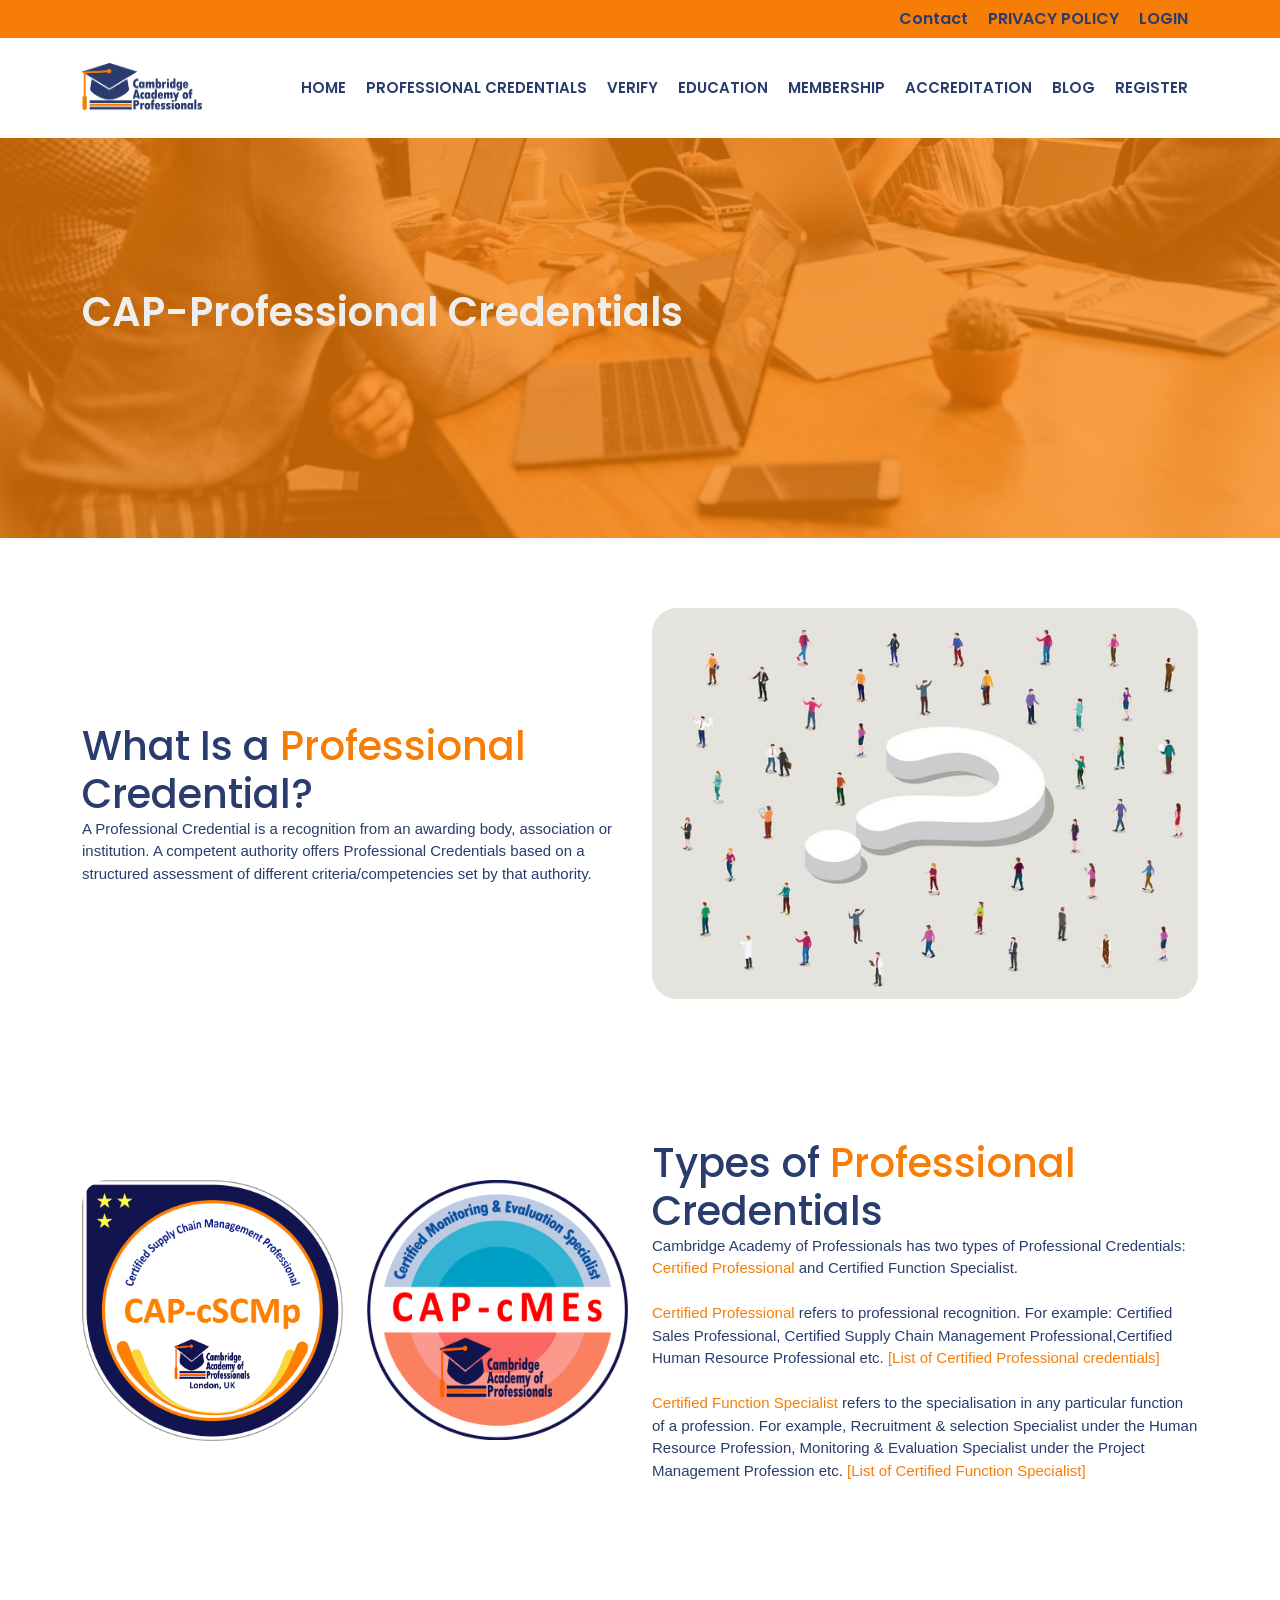
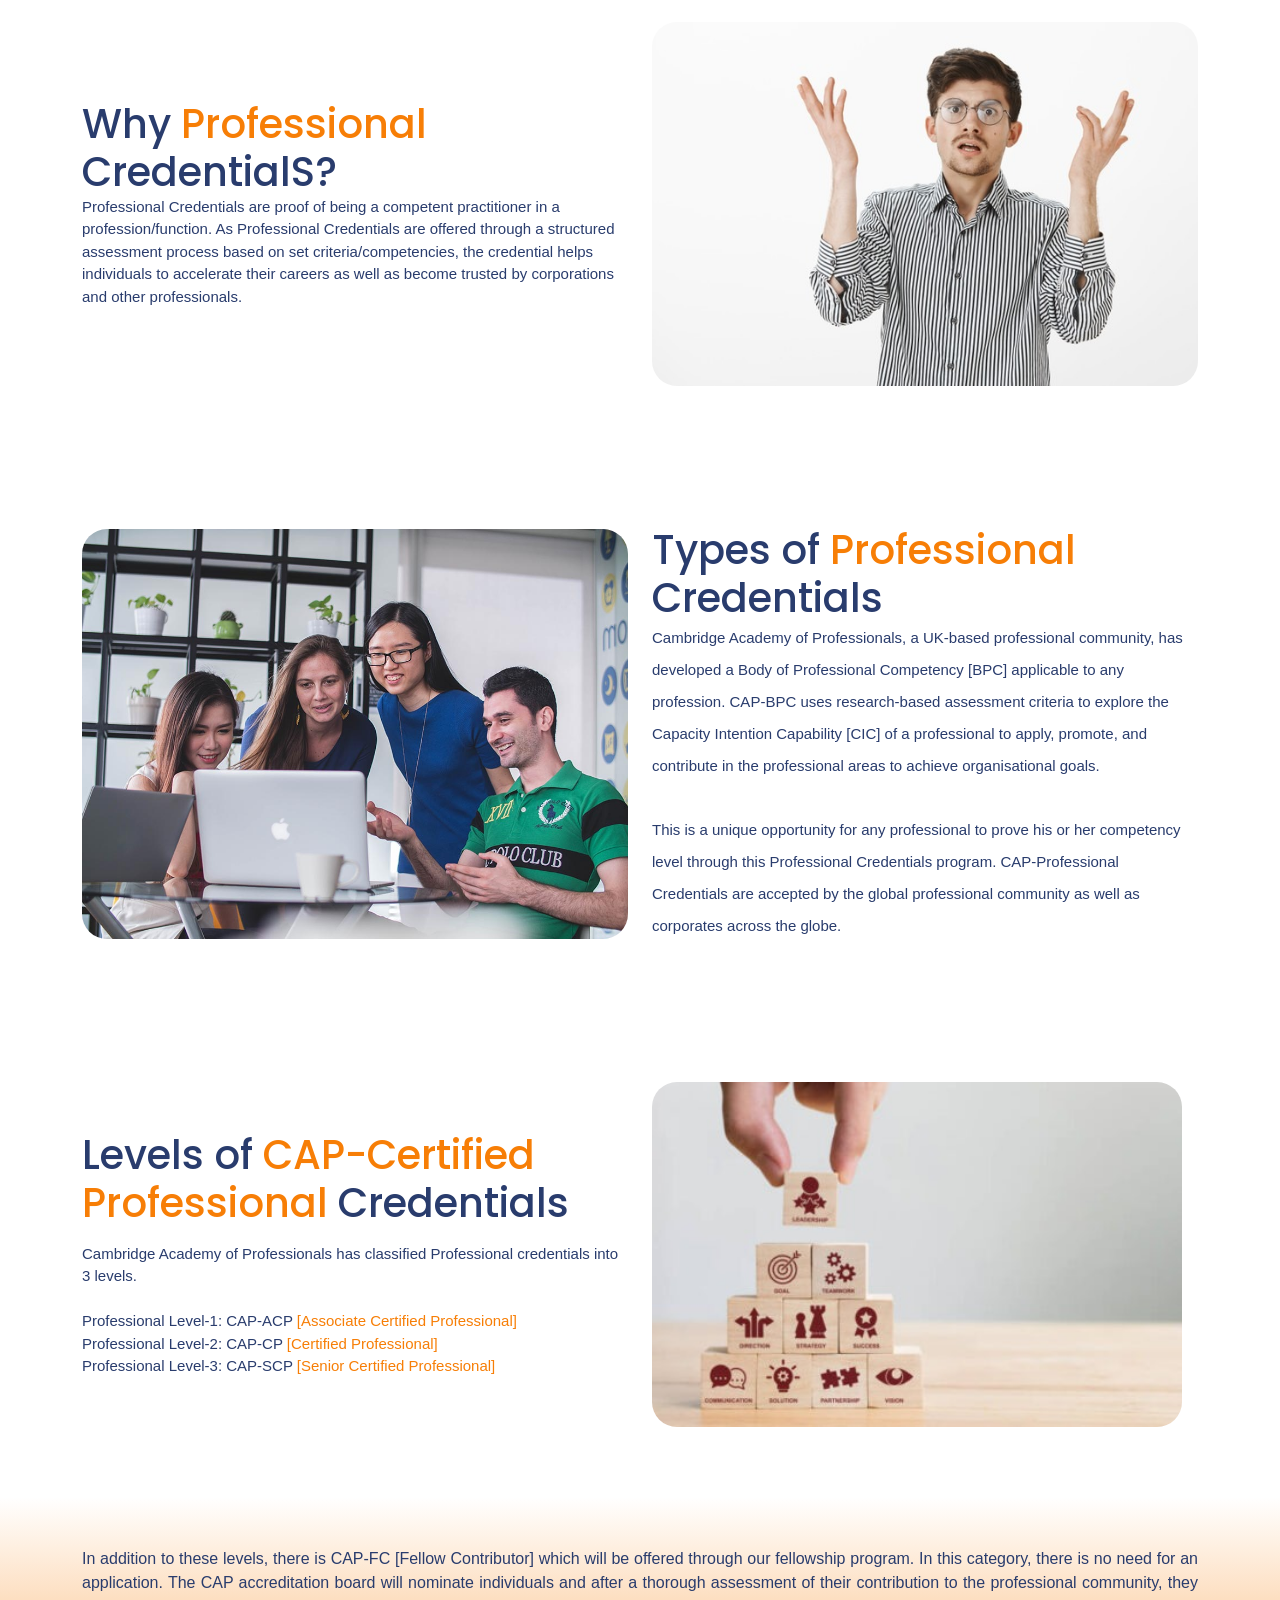
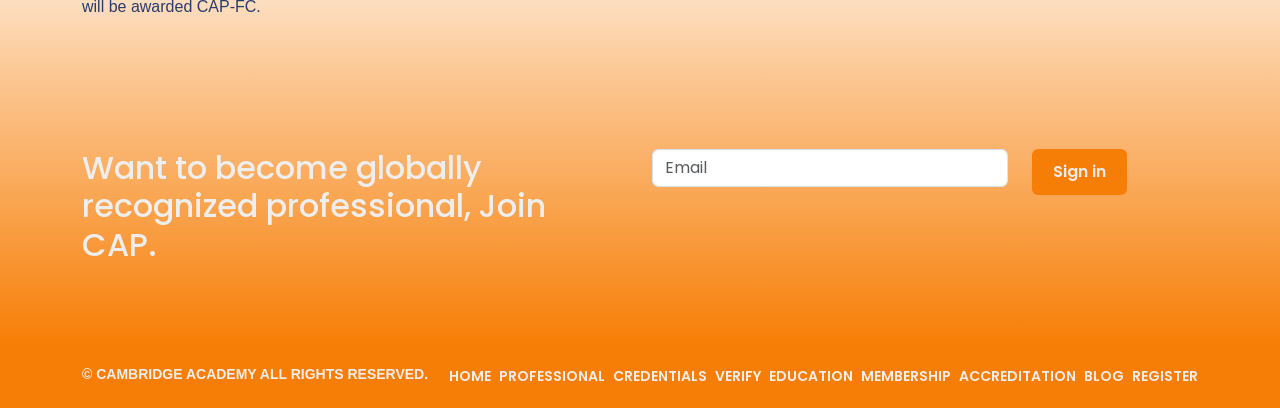
<file: cap_pro_cred.html>
<!DOCTYPE html>
<html lang="en">

<head>
    <meta charset="UTF-8">
    <meta name="viewport" content="width=device-width, initial-scale=1.0">
    <link rel="stylesheet" href="https://cdn.jsdelivr.net/npm/bootstrap@5.3.8/dist/css/bootstrap.min.css">
    <link rel="stylesheet" href="https://cdnjs.cloudflare.com/ajax/libs/font-awesome/6.5.2/css/all.min.css">
    <link rel="stylesheet" href="./css/style.css">
    <title>CAP-Professional Credentials</title>
</head>

<body>
    <!-- Header start -->
    <section class="up_header_sec">
        <div class="container">
            <div class="row">
                <div class="col-12">
                    <div class="upper_header text-end">
                        <ul class="d-flex justify-content-end">
                            <li><a href="#">Contact</a></li>
                            <li><a href="#">PRIVACY POLICY</a></li>
                            <li><a href="#">LOGIN</a></li>
                        </ul>
                    </div>
                </div>
            </div>
        </div>
    </section>
    <header class="header_sec">
        <div class="container">
            <div class="row">
                <nav class="navbar navbar-expand-lg">
                    <div class="container">
                        <a class="navbar-brand" href="index.html"><img src="images/logo.png" style="width: 120px; height: 50px;"
                                alt=""></a>
                        <button class="navbar-toggler" type="button" data-bs-toggle="collapse"
                            data-bs-target="#navbarSupportedContent" aria-controls="navbarSupportedContent"
                            aria-expanded="false" aria-label="Toggle navigation">
                            <span class="navbar-toggler-icon"></span>
                        </button>
                        <div class="collapse navbar-collapse" id="navbarSupportedContent">
                            <ul class="navbar-nav ms-auto mb-2 mb-lg-0">
                                <li class="nav-item">
                                    <a class="nav-link custom-link active" aria-current="page" href="index.html">HOME</a>
                                </li>
                                <li class="nav-item dropdown">
                                    <a class="nav-link active dropdown-toggle no-arrow" href="#" role="button"
                                        data-bs-toggle="dropdown" aria-expanded="false">
                                        PROFESSIONAL CREDENTIALS
                                    </a>
                                    <ul class="dropdown-menu">
                                        <li><a class="dropdown-item" href="./cap_pro_cred.html">CAP-Professional Credentials</a></li>
                                        <li><a class="dropdown-item" href="./certified_professionals.html">Certified Professional</a></li>
                                        <li><a class="dropdown-item" href="#">CAP-Function Specialist</a></li>
                                    </ul>
                                </li>
                                <li class="nav-item">
                                    <a class="nav-link active" aria-current="page" href="#">VERIFY</a>
                                </li>
                                <li class="nav-item dropdown">
                                    <a class="nav-link active dropdown-toggle no-arrow" href="#" role="button"
                                        data-bs-toggle="dropdown" aria-expanded="false">
                                        EDUCATION
                                    </a>
                                    <ul class="dropdown-menu">
                                        <li><a class="dropdown-item" href="#">Why choose Cambridge</a></li>
                                        <li><a class="dropdown-item" href="#">How to become Certified</a></li>
                                        <li><a class="dropdown-item" href="#">Executive Education</a></li>
                                    </ul>
                                </li>
                                <li class="nav-item dropdown">
                                    <a class="nav-link active dropdown-toggle no-arrow" href="#" role="button"
                                        data-bs-toggle="dropdown" aria-expanded="false">
                                        MEMBERSHIP
                                    </a>
                                    <ul class="dropdown-menu">
                                        <li><a class="dropdown-item" href="#">Benefit of membership</a></li>
                                        <li><a class="dropdown-item" href="#">Membership Process</a></li>
                                        <li><a class="dropdown-item" href="#">Membership Application</a></li>
                                    </ul>
                                </li>
                                <li class="nav-item dropdown">
                                    <a class="nav-link active dropdown-toggle no-arrow" href="#" role="button"
                                        data-bs-toggle="dropdown" aria-expanded="false">
                                        ACCREDITATION
                                    </a>
                                    <ul class="dropdown-menu">
                                        <li><a class="dropdown-item" href="#">Institutional Accreditation </a></li>
                                        <li><a class="dropdown-item" href="#">Course Accreditation</a></li>
                                    </ul>
                                </li>
                                <li class="nav-item">
                                    <a class="nav-link active" aria-current="page" href="#">BLOG</a>
                                </li>
                                <li class="nav-item dropdown">
                                    <a class="nav-link active dropdown-toggle no-arrow" href="#" role="button"
                                        data-bs-toggle="dropdown" aria-expanded="false">
                                        REGISTER
                                    </a>
                                    <ul class="dropdown-menu">
                                        <li><a class="dropdown-item" href="#">Action</a></li>
                                        <li><a class="dropdown-item" href="#">Another action</a></li>
                                        <li>
                                            <hr class="dropdown-divider">
                                        </li>
                                        <li><a class="dropdown-item" href="#">Something else here</a></li>
                                    </ul>
                                </li>

                            </ul>

                        </div>
                    </div>
                </nav>
            </div>
        </div>
    </header>

    <!-- Header end -->

    <!-- Banner start -->
    <section class="cap_banner_sec">
        <div class="overlay">
            <div class="container">
                <div class="row">
                    <div class="col-12">
                        <div class="cap_head">
                            <h1>CAP-Professional Credentials</h1>
                        </div>
                    </div>
                </div>
            </div>
        </div>
    </section>
    <!-- Banner end-->

    <!-- img_text left start -->
    <section class="img_text_sec">
        <div class="container">
            <div class="row d-flex align-items-center ">
                <div class="col-12 col-sm-12 col-md-6 col-lg-6 ">
                    <div class="text_left ">
                        <h2>What Is a <span>Professional</span> Credential?</h2>
                        <p>A Professional Credential is a recognition from an awarding body, association or institution.
                            A competent authority offers Professional Credentials based on a structured assessment of
                            different criteria/competencies set by that authority.</p>
                    </div>
                </div>
                <div class="col-12 col-sm-12 col-md-6 col-lg-6">
                    <div class="img_right">
                        <img src="images/cap_pro_cred_im1.jpg" class="img-fluid" alt="">
                    </div>
                </div>
            </div>
        </div>
    </section>
    <!-- img_text left end -->
    <!-- img text right start -->
    <section class="img_text_sec">
        <div class="container">
            <div class="row d-flex align-items-center ">
                <div class="col-12 col-sm-12 col-md-6 col-lg-6">
                    <div class="img_right">
                        <div class="row">
                            <div class="col-6">
                                <img src="images/cap_pro_cred_im2..1jpg.png" class="img-fluid" alt="">
                            </div>
                            <div class="col-6">
                                <img src="images/cap_pro_cred_im2.jpg" class="img-fluid" alt="">

                            </div>
                        </div>
                    </div>
                </div>
                <div class="col-12 col-sm-12 col-md-6 col-lg-6 ">
                    <div class="text_left ">
                        <h2>Types of <span>Professional</span> Credentials</h2>
                        <p>Cambridge Academy of Professionals has two types of Professional Credentials: <span><a
                                    href="#"> Certified Professional</a></span> and Certified Function
                            Specialist.<br><br>

                            <span><a href="#">Certified Professional</a></span> refers to professional recognition. For
                            example: Certified Sales
                            Professional, Certified Supply Chain Management Professional,Certified Human Resource
                            Professional etc. <span><a href="#">[List of Certified Professional
                                    credentials]</a></span><br><br>

                            <span><a href="#">Certified Function Specialist</a></span> refers to the specialisation in
                            any particular function of a
                            profession. For example, Recruitment & selection Specialist under the Human Resource
                            Profession, Monitoring & Evaluation Specialist under the Project Management Profession etc.
                            <span><a href="#">[List of Certified Function Specialist]</a></span>
                        </p>
                    </div>
                </div>
            </div>
        </div>
    </section>
    <!-- img text right end -->
    <!-- img_text left start -->
    <section class="img_text_sec">
        <div class="container">
            <div class="row d-flex align-items-center ">
                <div class="col-12 col-sm-12 col-md-6 col-lg-6 ">
                    <div class="text_left ">
                        <h2>Why <span>Professional</span> CredentialS?​</h2>
                        <p>Professional Credentials are proof of being a competent practitioner in a
                            profession/function. As Professional Credentials are offered through a structured assessment
                            process based on set criteria/competencies, the credential helps individuals to accelerate
                            their careers as well as become trusted by corporations and other professionals.</p>
                    </div>
                </div>
                <div class="col-12 col-sm-12 col-md-6 col-lg-6">
                    <div class="img_right">
                        <img src="images/cap_pro_cred_im3.jpg" class="img-fluid" alt="">
                    </div>
                </div>
            </div>
        </div>
    </section>
    <!-- img_text left end -->
    <!-- img text right start -->
    <section class="img_text_sec">
        <div class="container">
            <div class="row d-flex align-items-center ">
                <div class="col-12 col-sm-12 col-md-6 col-lg-6">
                    <div class="img_right">
                        <img src="images/cap_pro_cred_im4.jpg" class="img-fluid" alt="">
                    </div>
                </div>
                <div class="col-12 col-sm-12 col-md-6 col-lg-6 ">
                    <div class="text_left ">
                        <h2>Types of <span>Professional</span> Credentials</h2>
                        <p style="line-height: 32px;">Cambridge Academy of Professionals, a UK-based professional
                            community, has developed a Body
                            of Professional Competency [BPC] applicable to any profession. CAP-BPC uses research-based
                            assessment criteria to explore the Capacity Intention Capability [CIC] of a professional to
                            apply, promote, and contribute in the professional areas to achieve organisational
                            goals.<br><br>

                            This is a unique opportunity for any professional to prove his or her competency level
                            through this Professional Credentials program. CAP-Professional Credentials are accepted by
                            the global professional community as well as corporates across the globe.</p>
                    </div>
                </div>
            </div>
        </div>
    </section>
    <!-- img text right end -->
    <!-- img_text left start -->
    <section class="img_text_sec">
        <div class="container">
            <div class="row d-flex align-items-center ">
                <div class="col-12 col-sm-12 col-md-6 col-lg-6 ">
                    <div class="text_left ">
                        <h2 class="mb-3">Levels of <span>CAP-Certified Professional</span> Credentials​</h2>
                        <p>Cambridge Academy of Professionals has classified Professional credentials into 3
                            levels.<br><br>

                            Professional Level-1: CAP-ACP <span><a href="#">[Associate Certified
                                    Professional]</a></span><br>

                            Professional Level-2: CAP-CP <span><a href="#">[Certified Professional]</a></span><br>

                            Professional Level-3: CAP-SCP <span><a href="#">[Senior Certified Professional]</a></span>

                        </p>
                    </div>
                </div>
                <div class="col-12 col-sm-12 col-md-6 col-lg-6">
                    <div class="img_right">
                        <img src="images/nv_img1.jpg" style="width: 530px; height: 345px;" alt="">
                    </div>
                </div>
            </div>
        </div>
    </section>
    <!-- img_text left end -->

    <!-- text only start -->
    <section class="bt_text_sec">
        <div class="container">
            <div class="row">
                <div class="col-12">
                    <div class="bt_text">
                        <p>In addition to these levels, there is CAP-FC [Fellow Contributor] which will be offered
                            through
                            our fellowship program. In this category, there is no need for an application. The CAP
                            accreditation board will nominate individuals and after a thorough assessment of their
                            contribution to the professional community, they will be awarded CAP-FC.</p>
                    </div>
                </div>
            </div>
        </div>
    </section>

    <!-- text only end -->


    <!-- Join start -->
    <section class="join_sec">
        <div class="container">
            <div class="row align-content-center">
                <div class="col-12 col-sm-12 col-md-6 col-lg-6">
                    <div class="join_text">
                        <h2>Want to become globally recognized professional, Join CAP.</h2>
                    </div>
                </div>
                <div class="col-12 col-sm-12 col-md-6 col-lg-6">
                    <div class="join_feild align-content-center">
                        <div class="row">
                            <div class="col-8">
                                <input type="email" class="form-control" id="inputEmail4" placeholder="Email">
                            </div>
                            <div class="col-4">
                                <button type="submit" class="btn nv_btn">Sign in</button>

                            </div>
                        </div>
                    </div>
                </div>
            </div>
        </div>
    </section>
    <!-- Join end -->

    <!-- Footer start -->
    <footer>
        <section class="footer_sec">
            <div class="container">
                <div class="row ">
                    <div class="col-12 col-sm-12 col-md-4 col-lg-4">
                        <div class="footer_text text-start">
                            <p>© CAMBRIDGE ACADEMY ALL RIGHTS RESERVED.</p>
                        </div>
                    </div>
                    <div class="col-12 col-sm-12 col-md-8 col-lg-8">
                        <div class="footer_nav ">
                            <ul class="d-flex justify-content-end">
                                <li><a href="index.html">HOME </a></li>
                                <li><a href="index.html">PROFESSIONAL </a></li>
                                <li><a href="index.html">CREDENTIALS </a></li>
                                <li><a href="index.html">VERIFY </a></li>
                                <li><a href="index.html">EDUCATION </a></li>
                                <li><a href="index.html">MEMBERSHIP </a></li>
                                <li><a href="index.html">ACCREDITATION </a></li>
                                <li><a href="index.html">BLOG </a></li>
                                <li><a href="index.html">REGISTER</a></li>
                            </ul>
                        </div>
                    </div>
                </div>
            </div>
        </section>
    </footer>
    <!-- Footer end -->

    <script src="https://cdn.jsdelivr.net/npm/bootstrap@5.3.8/dist/js/bootstrap.bundle.min.js"></script>
    <script src="./js/custom.js"></script>
</body>

</html>
</file>
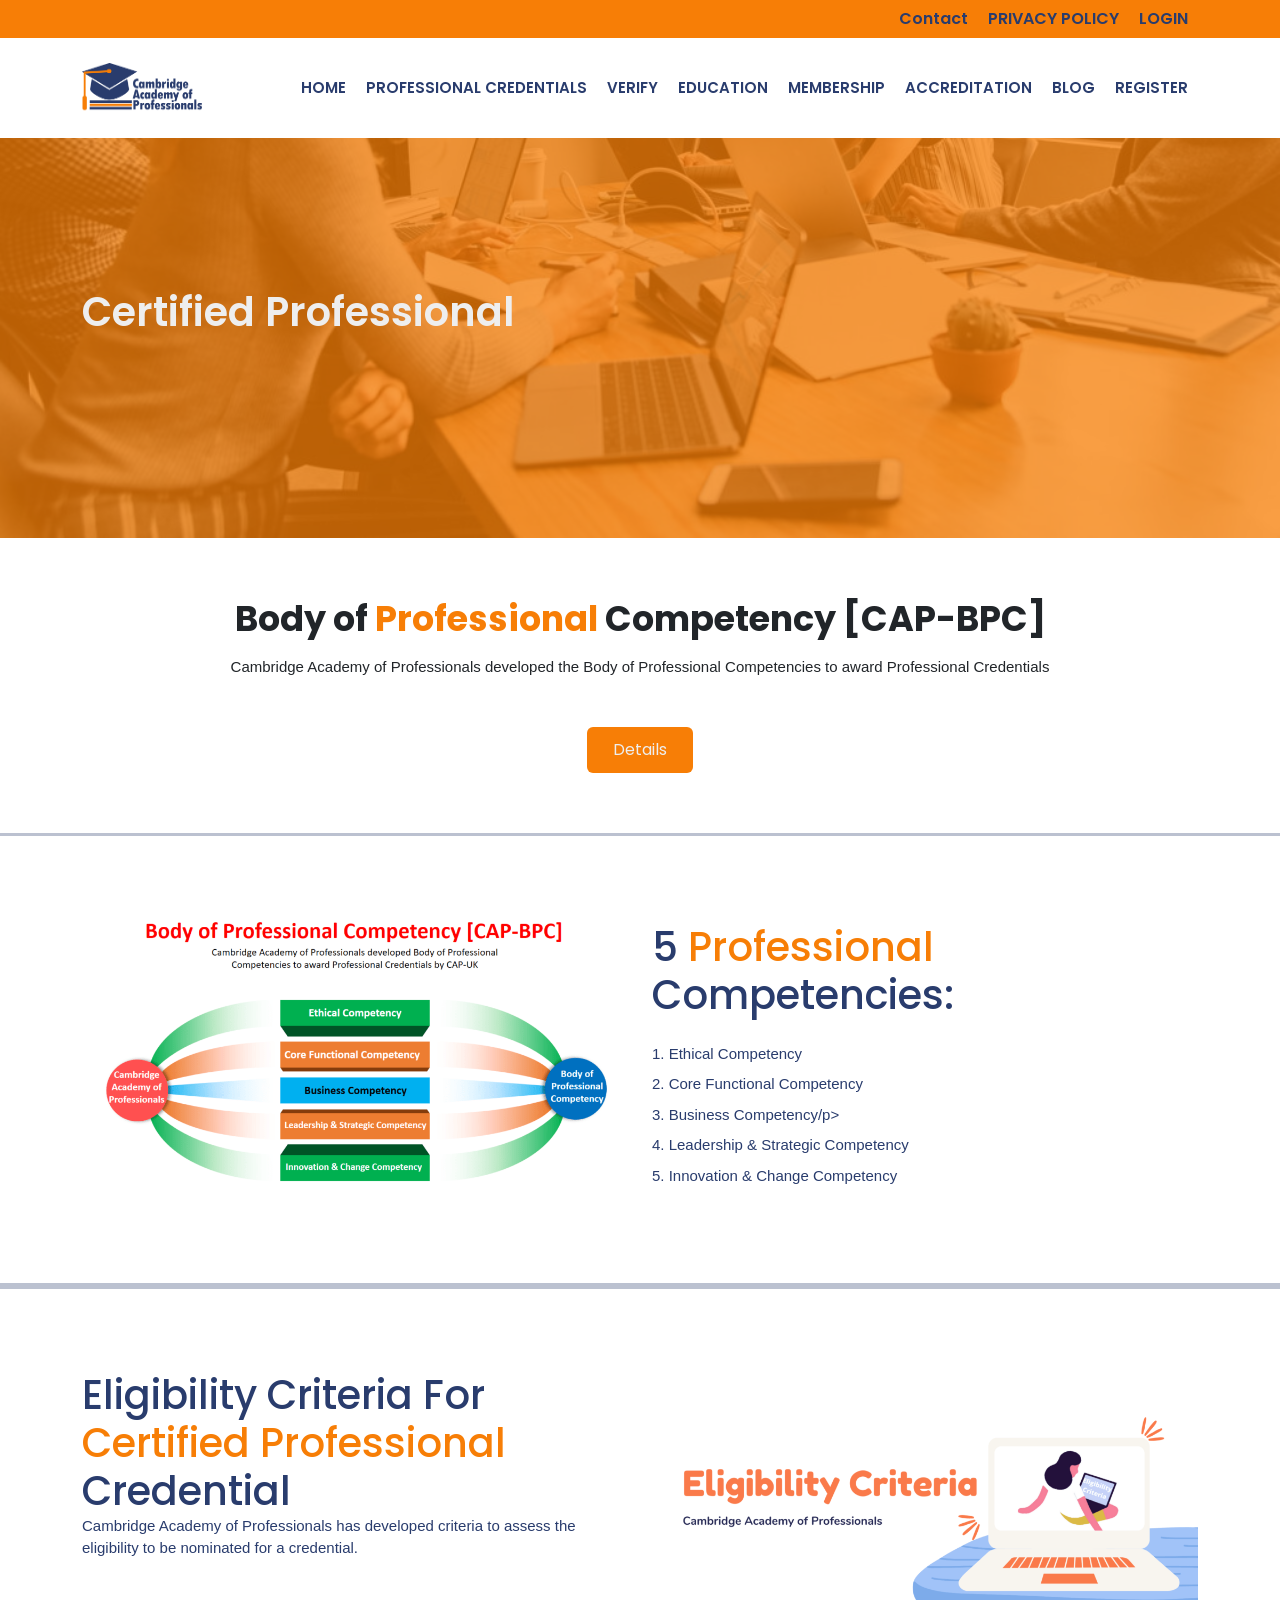
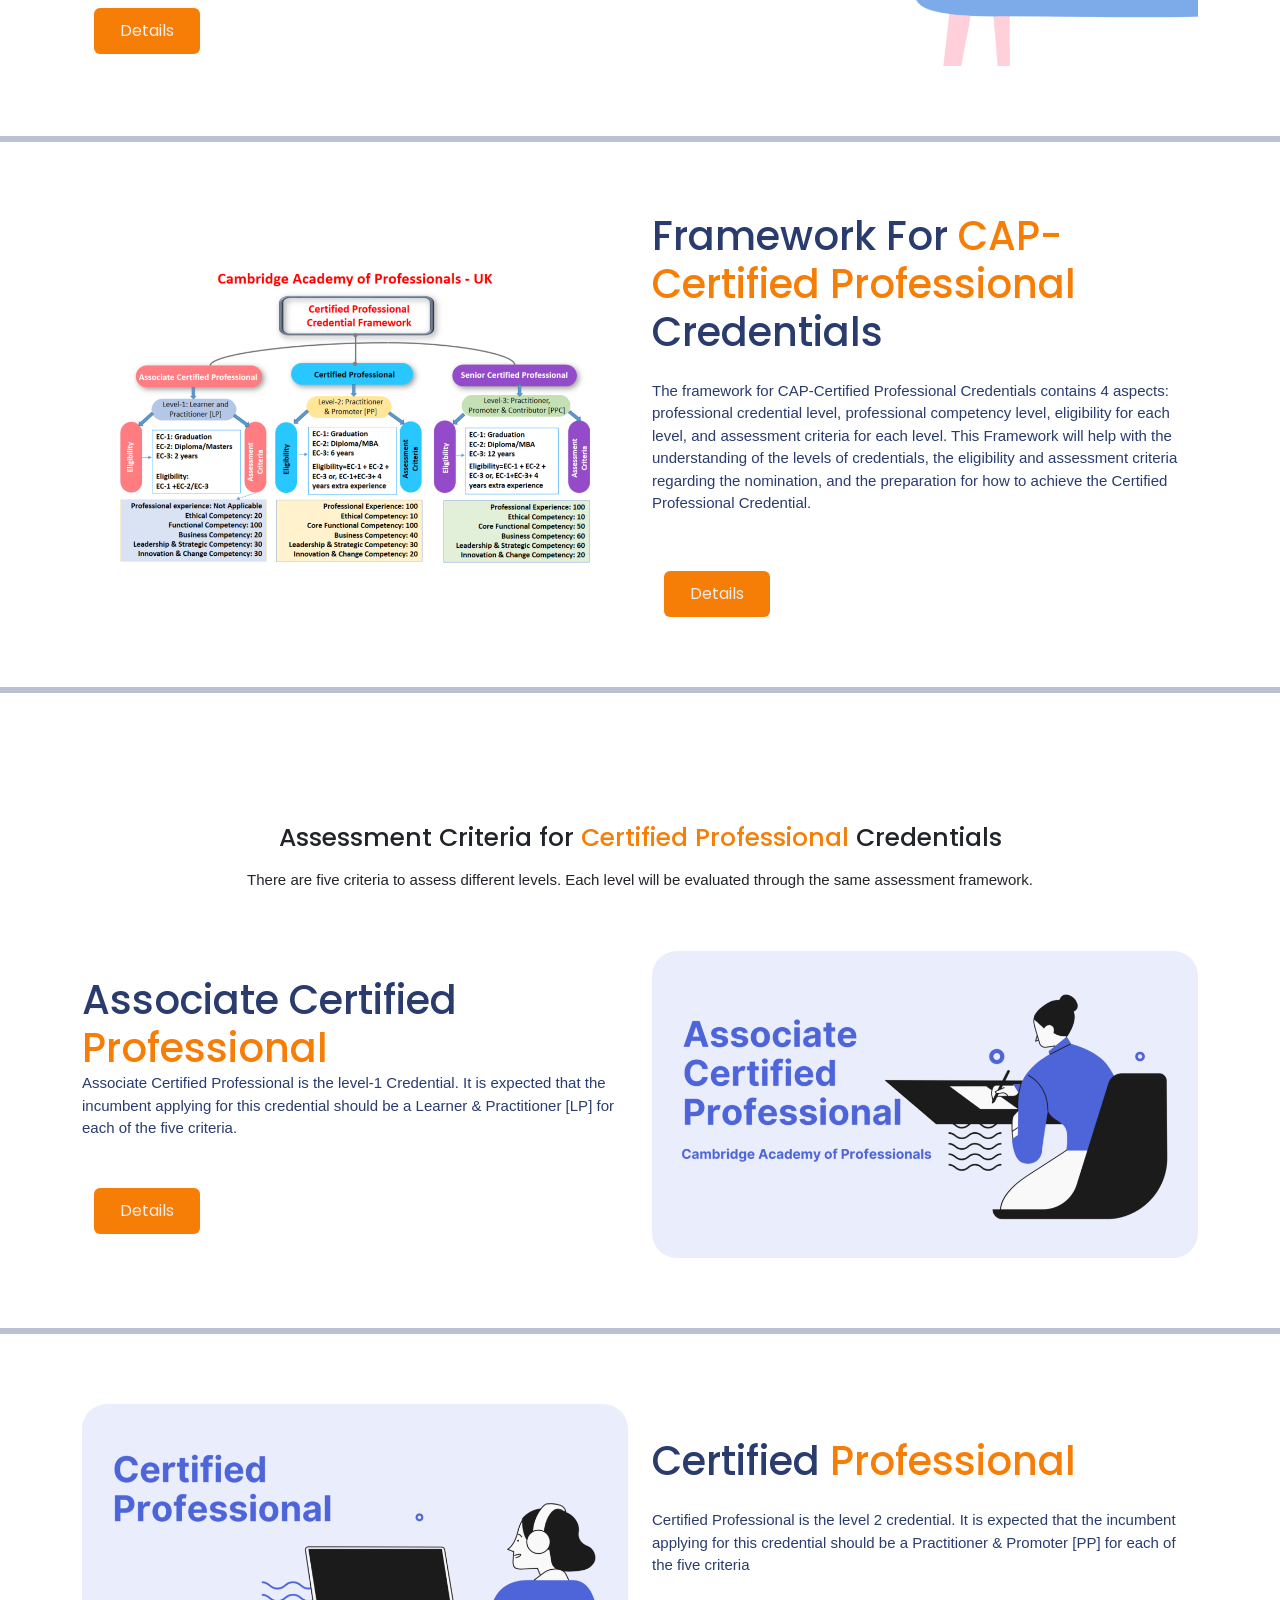
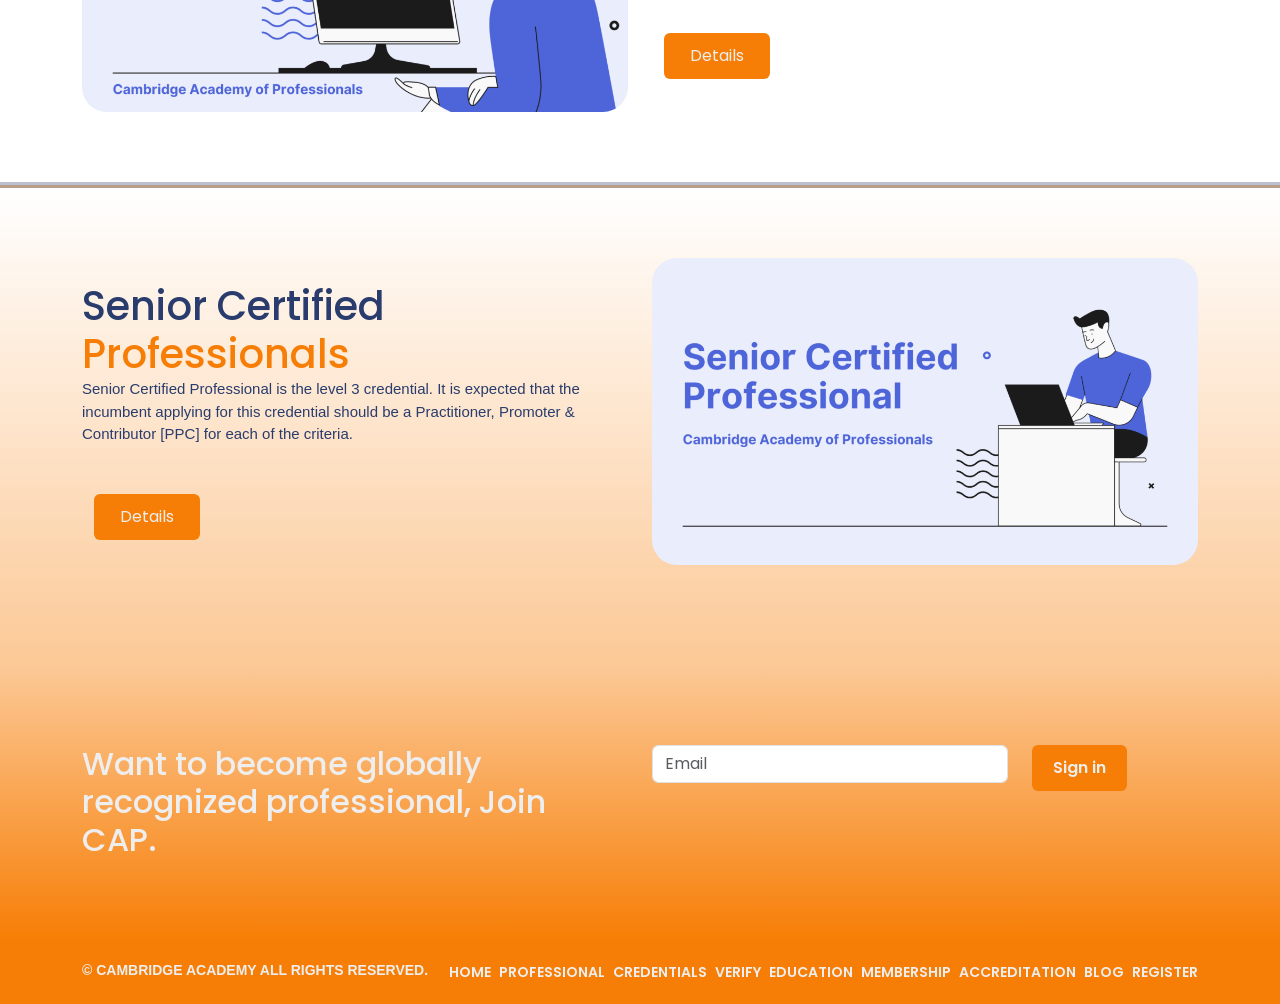
<file: certified_professionals.html>
<!DOCTYPE html>
<html lang="en">

<head>
    <meta charset="UTF-8">
    <meta name="viewport" content="width=device-width, initial-scale=1.0">
    <link rel="stylesheet" href="https://cdn.jsdelivr.net/npm/bootstrap@5.3.8/dist/css/bootstrap.min.css">
    <link rel="stylesheet" href="https://cdnjs.cloudflare.com/ajax/libs/font-awesome/6.5.2/css/all.min.css">
    <link rel="stylesheet" href="./css/style.css">
    <title>CAP-Professional Credentials</title>
</head>

<body>
    <!-- Header start -->
    <section class="up_header_sec">
        <div class="container">
            <div class="row">
                <div class="col-12">
                    <div class="upper_header text-end">
                        <ul class="d-flex justify-content-end">
                            <li><a href="#">Contact</a></li>
                            <li><a href="#">PRIVACY POLICY</a></li>
                            <li><a href="#">LOGIN</a></li>
                        </ul>
                    </div>
                </div>
            </div>
        </div>
    </section>
    <header class="header_sec">
        <div class="container">
            <div class="row">
                <nav class="navbar navbar-expand-lg">
                    <div class="container">
                        <a class="navbar-brand" href="index.html"><img src="images/logo.png" style="width: 120px; height: 50px;"
                                alt=""></a>
                        <button class="navbar-toggler" type="button" data-bs-toggle="collapse"
                            data-bs-target="#navbarSupportedContent" aria-controls="navbarSupportedContent"
                            aria-expanded="false" aria-label="Toggle navigation">
                            <span class="navbar-toggler-icon"></span>
                        </button>
                        <div class="collapse navbar-collapse" id="navbarSupportedContent">
                            <ul class="navbar-nav ms-auto mb-2 mb-lg-0">
                                <li class="nav-item">
                                    <a class="nav-link custom-link active" aria-current="page" href="index.html">HOME</a>
                                </li>
                                <li class="nav-item dropdown">
                                    <a class="nav-link active dropdown-toggle no-arrow" href="#" role="button"
                                        data-bs-toggle="dropdown" aria-expanded="false">
                                        PROFESSIONAL CREDENTIALS
                                    </a>
                                    <ul class="dropdown-menu">
                                        <li><a class="dropdown-item" href="./cap_pro_cred.html">CAP-Professional Credentials</a></li>
                                        <li><a class="dropdown-item" href="./certified_professionals.html">Certified Professional</a></li>
                                        <li><a class="dropdown-item" href="#">CAP-Function Specialist</a></li>
                                    </ul>
                                </li>
                                <li class="nav-item">
                                    <a class="nav-link active" aria-current="page" href="#">VERIFY</a>
                                </li>
                                <li class="nav-item dropdown">
                                    <a class="nav-link active dropdown-toggle no-arrow" href="#" role="button"
                                        data-bs-toggle="dropdown" aria-expanded="false">
                                        EDUCATION
                                    </a>
                                    <ul class="dropdown-menu">
                                        <li><a class="dropdown-item" href="#">Why choose Cambridge</a></li>
                                        <li><a class="dropdown-item" href="#">How to become Certified</a></li>
                                        <li><a class="dropdown-item" href="#">Executive Education</a></li>
                                    </ul>
                                </li>
                                <li class="nav-item dropdown">
                                    <a class="nav-link active dropdown-toggle no-arrow" href="#" role="button"
                                        data-bs-toggle="dropdown" aria-expanded="false">
                                        MEMBERSHIP
                                    </a>
                                    <ul class="dropdown-menu">
                                        <li><a class="dropdown-item" href="#">Benefit of membership</a></li>
                                        <li><a class="dropdown-item" href="#">Membership Process</a></li>
                                        <li><a class="dropdown-item" href="#">Membership Application</a></li>
                                    </ul>
                                </li>
                                <li class="nav-item dropdown">
                                    <a class="nav-link active dropdown-toggle no-arrow" href="#" role="button"
                                        data-bs-toggle="dropdown" aria-expanded="false">
                                        ACCREDITATION
                                    </a>
                                    <ul class="dropdown-menu">
                                        <li><a class="dropdown-item" href="#">Institutional Accreditation </a></li>
                                        <li><a class="dropdown-item" href="#">Course Accreditation</a></li>
                                    </ul>
                                </li>
                                <li class="nav-item">
                                    <a class="nav-link active" aria-current="page" href="#">BLOG</a>
                                </li>
                                <li class="nav-item dropdown">
                                    <a class="nav-link active dropdown-toggle no-arrow" href="#" role="button"
                                        data-bs-toggle="dropdown" aria-expanded="false">
                                        REGISTER
                                    </a>
                                    <ul class="dropdown-menu">
                                        <li><a class="dropdown-item" href="#">Action</a></li>
                                        <li><a class="dropdown-item" href="#">Another action</a></li>
                                        <li>
                                            <hr class="dropdown-divider">
                                        </li>
                                        <li><a class="dropdown-item" href="#">Something else here</a></li>
                                    </ul>
                                </li>

                            </ul>

                        </div>
                    </div>
                </nav>
            </div>
        </div>
    </header>

    <!-- Header end -->

    <!-- Banner start -->
    <section class="cap_banner_sec">
        <div class="overlay">
            <div class="container">
                <div class="row">
                    <div class="col-12">
                        <div class="cap_head">
                            <h1>Certified Professional</h1>
                        </div>
                    </div>
                </div>
            </div>
        </div>
    </section>
    <!-- Banner end-->


    <!-- body start -->
    <section class="body_sec">
        <div class="container">
            <div class="row">
                <div class="col-12">
                    <div class="rev_text2 text-center">
                        <h3 class="mb-3">Body of <span>Professional</span> Competency [CAP-BPC]</h3>
                        <p>Cambridge Academy of Professionals developed the Body of Professional Competencies to award
                            Professional Credentials</p>

                        <!-- Modal start -->
                        <div class="container mt-5">
                            <button class="btn btn_modal" data-bs-toggle="modal" data-bs-target="#myModal">
                                Details
                            </button>
                        </div>

                        <div class="modal fade" id="myModal" tabindex="-1">
                            <div class="modal-dialog modal-dialog-centered modal-lg">
                                <div class="modal-content">

                                    <div class="modal-header">
                                        <button type="button" class="btn-close" data-bs-dismiss="modal">
                                        </button>
                                    </div>

                                    <div class="modal-body">
                                        <img src="images/modal_img.jpg" class="img-fluid" alt="">
                                    </div>
                                </div>
                            </div>
                        </div>
                        <!-- Modal end -->
                    </div>
                </div>
            </div>
        </div>
    </section>
    <!-- body end -->


    <!-- img text right start -->
    <section class="img_text_sec2">
        <div class="container">
            <div class="row d-flex align-items-center ">
                <div class="col-12 col-sm-12 col-md-6 col-lg-6">
                    <div class="img_right">
                        <img src="images/cer_pro_img1.png" class="img-fluid" alt="">
                    </div>
                </div>
                <div class="col-12 col-sm-12 col-md-6 col-lg-6 ">
                    <div class="text_left2 ">
                        <h2 class="pb-4">5 <span>Professional</span> Competencies:</h2>

                        <p>1. Ethical Competency</p>
                        <p>2. Core Functional Competency</p>
                        <p>3. Business Competency/p>
                        <p>4. Leadership & Strategic Competency</p>
                        <p>5. Innovation & Change Competency</p>
                    </div>
                </div>
            </div>
        </div>
    </section>
    <!-- img text right end -->

    <!-- img_text left start -->
    <section class="img_text_sec2">
        <div class="container">
            <div class="row d-flex align-items-center ">
                <div class="col-12 col-sm-12 col-md-6 col-lg-6 ">
                    <div class="text_left ">
                        <h2>Eligibility Criteria For <span>Certified Professional</span> Credential</h2>
                        <p>Cambridge Academy of Professionals has developed criteria to assess the eligibility to be
                            nominated for a credential.</p>
                        <!-- Modal start -->
                        <div class="container mt-5">
                            <button class="btn btn_modal" data-bs-toggle="modal" data-bs-target="#myModal1">
                                Details
                            </button>
                        </div>

                        <div class="modal fade" id="myModal1" tabindex="-1">
                            <div class="modal-dialog modal-dialog-centered modal-lg">
                                <div class="modal-content">

                                    <div class="modal-header">
                                        <button type="button" class="btn-close" data-bs-dismiss="modal">
                                        </button>
                                    </div>

                                    <div class="modal-body">
                                        <img src="images/modal_img1.jpg" class="img-fluid" alt="">
                                    </div>
                                </div>
                            </div>
                        </div>
                        <!-- Modal end -->
                    </div>
                </div>
                <div class="col-12 col-sm-12 col-md-6 col-lg-6">
                    <div class="img_right">
                        <img src="images/cer_pro_img2.png" class="img-fluid" alt="">
                    </div>
                </div>
            </div>
        </div>
    </section>
    <!-- img_text left end -->


    <!-- img text right start -->
    <section class="img_text_sec2">
        <div class="container">
            <div class="row d-flex align-items-center ">
                <div class="col-12 col-sm-12 col-md-6 col-lg-6">
                    <div class="img_right">
                        <img src="images/cer_pro_img3.png" class="img-fluid" alt="">
                    </div>
                </div>
                <div class="col-12 col-sm-12 col-md-6 col-lg-6 ">
                    <div class="text_left2 ">
                        <h2 class="pb-4">Framework For <span>CAP-Certified Professional</span> Credentials</h2>

                        <p>The framework for CAP-Certified Professional Credentials contains 4 aspects: professional credential level, professional competency level, eligibility for each level, and assessment criteria for each level. This Framework will help with the understanding of the levels of credentials, the eligibility and assessment criteria regarding the nomination, and the preparation for how to achieve the Certified Professional Credential.</p>
                        <!-- Modal start -->
                        <div class="container mt-5">
                            <button class="btn btn_modal" data-bs-toggle="modal" data-bs-target="#myModal2">
                                Details
                            </button>
                        </div>

                        <div class="modal fade" id="myModal2" tabindex="-1">
                            <div class="modal-dialog modal-dialog-centered modal-lg">
                                <div class="modal-content">

                                    <div class="modal-header">
                                        <button type="button" class="btn-close" data-bs-dismiss="modal">
                                        </button>
                                    </div>

                                    <div class="modal-body">
                                        <img src="images/cer_pro_img3.png" class="img-fluid" alt="">
                                    </div>
                                </div>
                            </div>
                        </div>
                        <!-- Modal end -->
                    </div>
                </div>
            </div>
        </div>
    </section>
    <!-- img text right end -->

    <!-- img_text left start -->
    <section class="img_text_sec2">
        <div class="container">
            <div class="row gns_sec">
                <div class="col-12">
                    <div class="extra_head text-center">
                        <h4 class="pb-3">Assessment Criteria for <span>Certified Professional</span> Credentials</h4>
                        <p>There are five criteria to assess different levels. Each level will be evaluated through the same assessment framework.</p>
                    </div>
                </div>
            </div>
            <div class="row d-flex align-items-center ">
                <div class="col-12 col-sm-12 col-md-6 col-lg-6 ">
                    <div class="text_left ">
                        <h2>Associate Certified <span>Professional</span></h2>
                        <p>Associate Certified Professional is the level-1 Credential. It is expected that the incumbent applying for this credential should be a Learner & Practitioner [LP] for each of the five criteria.</p>
                        <!-- Modal start -->
                        <div class="container mt-5">
                            <button class="btn btn_modal" data-bs-toggle="modal" data-bs-target="#myModal3">
                                Details
                            </button>
                        </div>

                        <div class="modal fade" id="myModal3" tabindex="-1">
                            <div class="modal-dialog modal-dialog-centered modal-lg">
                                <div class="modal-content">

                                    <div class="modal-header">
                                        <button type="button" class="btn-close" data-bs-dismiss="modal">
                                        </button>
                                    </div>

                                    <div class="modal-body">
                                        <img src="images/modal_img3.jpg" class="img-fluid" alt="">
                                    </div>
                                </div>
                            </div>
                        </div>
                        <!-- Modal end -->
                    </div>
                </div>
                <div class="col-12 col-sm-12 col-md-6 col-lg-6">
                    <div class="img_right">
                        <img src="images/cer_pro_img4.png" class="img-fluid" alt="">
                    </div>
                </div>
            </div>
        </div>
    </section>
    <!-- img_text left end -->
    <!-- img text right start -->
    <section class="img_text_sec2">
        <div class="container">
            <div class="row d-flex align-items-center ">
                <div class="col-12 col-sm-12 col-md-6 col-lg-6">
                    <div class="img_right">
                        <img src="images/cer_pro_img5.png" class="img-fluid" alt="">
                    </div>
                </div>
                <div class="col-12 col-sm-12 col-md-6 col-lg-6 ">
                    <div class="text_left2 ">
                        <h2 class="pb-4">Certified <span>Professional</span></h2>

                        <p>Certified Professional is the level 2 credential. It is expected that the incumbent applying for this credential should be a Practitioner & Promoter [PP] for each of the five criteria</p>
                        <!-- Modal start -->
                        <div class="container mt-5">
                            <button class="btn btn_modal" data-bs-toggle="modal" data-bs-target="#myModal4">
                                Details
                            </button>
                        </div>

                        <div class="modal fade" id="myModal4" tabindex="-1">
                            <div class="modal-dialog modal-dialog-centered modal-lg">
                                <div class="modal-content">

                                    <div class="modal-header">
                                        <button type="button" class="btn-close" data-bs-dismiss="modal">
                                        </button>
                                    </div>

                                    <div class="modal-body">
                                        <img src="images/modal_img4.jpg" class="img-fluid" alt="">
                                    </div>
                                </div>
                            </div>
                        </div>
                        <!-- Modal end -->
                    </div>
                </div>
            </div>
        </div>
    </section>
    <!-- img text right end -->

    <!-- img_text left start -->
    <section class="img_text_sec3">
        <div class="container">
            <div class="row d-flex align-items-center ">
                <div class="col-12 col-sm-12 col-md-6 col-lg-6 ">
                    <div class="text_left ">
                        <h2>Senior Certified <span>Professionals</span></h2>
                        <p>Senior Certified Professional is the level 3 credential. It is expected that the incumbent applying for this credential should be a Practitioner, Promoter & Contributor [PPC] for each of the criteria.</p>
                        <!-- Modal start -->
                        <div class="container mt-5">
                            <button class="btn btn_modal" data-bs-toggle="modal" data-bs-target="#myModal3">
                                Details
                            </button>
                        </div>

                        <div class="modal fade" id="myModal3" tabindex="-1">
                            <div class="modal-dialog modal-dialog-centered modal-lg">
                                <div class="modal-content">

                                    <div class="modal-header">
                                        <button type="button" class="btn-close" data-bs-dismiss="modal">
                                        </button>
                                    </div>

                                    <div class="modal-body">
                                        <img src="images/modal_img3.jpg" class="img-fluid" alt="">
                                    </div>
                                </div>
                            </div>
                        </div>
                        <!-- Modal end -->
                    </div>
                </div>
                <div class="col-12 col-sm-12 col-md-6 col-lg-6">
                    <div class="img_right">
                        <img src="images/cer_pro_img6.png" class="img-fluid" alt="">
                    </div>
                </div>
            </div>
        </div>
    </section>
    <!-- img_text left end -->



    <!-- Join start -->
    <section class="join_sec">
        <div class="container">
            <div class="row align-content-center">
                <div class="col-12 col-sm-12 col-md-6 col-lg-6">
                    <div class="join_text">
                        <h2>Want to become globally recognized professional, Join CAP.</h2>
                    </div>
                </div>
                <div class="col-12 col-sm-12 col-md-6 col-lg-6">
                    <div class="join_feild align-content-center">
                        <div class="row">
                            <div class="col-8">
                                <input type="email" class="form-control" id="inputEmail4" placeholder="Email">
                            </div>
                            <div class="col-4">
                                <button type="submit" class="btn nv_btn">Sign in</button>

                            </div>
                        </div>
                    </div>
                </div>
            </div>
        </div>
    </section>
    <!-- Join end -->

    <!-- Footer start -->
    <footer>
        <section class="footer_sec">
            <div class="container">
                <div class="row ">
                    <div class="col-12 col-sm-12 col-md-4 col-lg-4">
                        <div class="footer_text text-start">
                            <p>© CAMBRIDGE ACADEMY ALL RIGHTS RESERVED.</p>
                        </div>
                    </div>
                    <div class="col-12 col-sm-12 col-md-8 col-lg-8">
                        <div class="footer_nav ">
                            <ul class="d-flex justify-content-end">
                                <li><a href="index.html">HOME </a></li>
                                <li><a href="index.html">PROFESSIONAL </a></li>
                                <li><a href="index.html">CREDENTIALS </a></li>
                                <li><a href="index.html">VERIFY </a></li>
                                <li><a href="index.html">EDUCATION </a></li>
                                <li><a href="index.html">MEMBERSHIP </a></li>
                                <li><a href="index.html">ACCREDITATION </a></li>
                                <li><a href="index.html">BLOG </a></li>
                                <li><a href="index.html">REGISTER</a></li>
                            </ul>
                        </div>
                    </div>
                </div>
            </div>
        </section>
    </footer>
    <!-- Footer end -->

    <script src="https://cdn.jsdelivr.net/npm/bootstrap@5.3.8/dist/js/bootstrap.bundle.min.js"></script>
    <!-- <script src="./js/custom.js"></script> -->
</body>

</html>
</file>
<file: css/style.css>
@import url('https://fonts.googleapis.com/css2?family=Poppins:ital,wght@0,100;0,200;0,300;0,400;0,500;0,600;0,700;0,800;0,900;1,100;1,200;1,300;1,400;1,500;1,600;1,700;1,800;1,900&display=swap');

* {
    margin: 0px;
    padding: 0px;
    outline: 0px;
    box-sizing: border-box;
}

body {
    font-family: "Poppins", sans-serif;
}

span {
    color: #f77e06;
}


ul {
    list-style-type: none;
}

a {
    text-decoration: none;
}

p {
    font-family: "Google Sans", sans-serif;
    font-size: 18px;
}

img {
    vertical-align: middle;
}


h1,
h2,
h3,
h4,
h5,
h6,
p,
img,
input,
form,
span,
small,
big,
div,
ol,
ul,
li,
a,
section,
i,
textarea,
nav,
footer,
header,
.navbar,
.navbar-brand {
    padding: 0;
    margin: 0;
}

/* Header start */
.up_header_sec {
    background-color: #f77e06;
    padding: 7px 0px;
}

.upper_header {
    ul {
        li {
            a {
                color: #293c6d;
                padding: 0px 10px;
                font-weight: 600;
                transition: all linear 0.3s;
            }
        }

        li:hover {
            a {
                color: #eee;
            }
        }
    }
}


.navbar .dropdown-toggle::after {
    display: none;
}

.navbar .dropdown:hover .dropdown-menu {
    display: block;
    margin-top: 0;
}

.navbar {
    padding: 25px 0px;
}

.navbar-nav {
    .nav-item {
        .nav-link {
            padding: 0px 10px;
            font-weight: 600;
            font-size: 15px;
            color: #293c6d;
            transition: all ease 0.4s;
        }
    }

    .nav-item:hover {
        .nav-link {
            color: #f77e06;
        }
    }
}

.dropdown-menu {
    border-radius: 25px;

    .dropdown-item {
        color: #293c6d;
        transition: all ease 0.4s;
    }

    .dropdown-item:hover {
        color: #f77e06;
    }
}

/* Header end */

/* Banner start */
.effect {
    position: absolute;
    top: 0;
    left: 0;
    width: 100%;
    height: 100%;

    /* Black overlay with 50% opacity */
    background: rgba(0, 0, 0, 0.5);

    z-index: 1;
}

.carousel-item {
    position: relative;
}

.banner_text {
    position: absolute;
    top: 150px;
    left: 140px;
    z-index: 2;

    h4 {
        color: #eee;
        font-size: 55px;

        span {
            color: #f77e06;
        }
    }

    p {
        color: #eee;
        margin-top: 30px;
    }
}

.com_btn {
    margin-top: 50px;

    a {
        padding: 15px 25px;
        border: 2px solid #eee;
        border-radius: 5px;
        background-color: #eeeeee55;
        backdrop-filter: blur(10px);
        color: #eee;
        font-weight: 600;
        transition: all linear 0.4s;
    }

    a:hover {
        border-color: #293c6d;
        background-color: #293c6d;
        color: #eee;
    }
}

.com_btn_pro {
    margin-top: 50px;

    a {
        padding: 15px 25px;
        border-radius: 5px;
        background-color: #f77e06;
        backdrop-filter: blur(10px);
        color: #eee;
        font-weight: 600;
        transition: all linear 0.4s;
    }

    a:hover {
        background-color: #293c6d;
    }
}

.com_btn_acc {
    margin-top: 50px;

    a {
        padding: 15px 25px;
        border-radius: 5px;
        background-color: #f77e06;
        backdrop-filter: blur(10px);
        color: #eee;
        font-weight: 600;
        transition: all linear 0.4s;
    }

    a:hover {
        background-color: #293c6d;
    }
}

/* Banner end */


/* Sub_sec start */
.sub_sec {
    padding: 70px 0px;
}

.sub_header {
    h5 {
        font-size: 40px;
        font-weight: 600;
    }
}

.sub_btn {
    background-color: #f77e06;
    font-weight: 600;
    color: #eee;
    transition: all linear 0.4s;
    padding: 5px 20px;
}

.sub_btn:hover {
    background-color: #f77e06;
    color: #293c6d;
}

/* Sub_sec end */


/* Global network section start */
.main_card {
    border-radius: 10px;
    padding: 25px;
    height: 300px;
    border: 2px solid #293c6d8d;
    transition: all ease 0.4s;

    i {
        font-size: 70px;
        color: #293c6d;
    }

    h6 {
        color: #293c6d;
        font-size: 20px;
        font-weight: 700;
        margin: 15px 0px;
    }

    p {
        font-size: 16px;
        color: #293c6d;
    }
}

.main_card:hover {
    box-shadow: 0px 0px 15px #293c6d;

}

.gns_sec {
    padding: 60px 0px;
}

/* Global network section end */

/* Pro sec start */

.pro_text {
    vertical-align: middle;

    h2 {
        font-size: 50px;
        color: #293c6d;

    }

    p {
        font-size: 20px;
    }
}

/* Pro sec end */


/* Acc sec start */
.gns_sec_acc {
    padding: 60px 0px;
    background: linear-gradient(180deg, rgba(255, 255, 255, 1) 25%, rgba(247, 126, 6, 0.42) 75%);

}

.pro_pic_acc {
    img {
        border-radius: 25px;
    }
}

/* Acc sec end */

/* Function sec start */
.gns_sec_fun {
    padding: 60px 0px;
    background: rgba(247, 126, 6, 0.42) 75%;

}

.pro_pic_fun {
    img {
        border-radius: 25px;
    }
}

/* Function sec end */



/* membership start */
.gns_sec_mem {
    padding: 60px 0px;
    background: linear-gradient(360deg, rgba(255, 255, 255, 1) 25%, rgba(247, 126, 6, 0.42) 75%);
}

/* membership end */


/* review start */
.review_sec {
    padding: 70px 0px;
}

.rev_text {
    h3 {
        font-size: 45px;
    }

    h4 {
        font-size: 20px;
        font-weight: 700;
    }

    p {
        font-size: 16px;
        font-weight: 500;
    }
}

.review_box {
    padding: 25px;
    border: 1px solid #f77e06;
    border-radius: 20px;
}



.main_rev {
    h3 {
        font-size: 20px;
    }

    h5 {
        font-size: 16px;
    }
}

.stars {
    ul {
        li {
            i {
                padding: 0px 2px;
                color: #f77e06;
            }
        }
    }
}

/* review end */


/* President sec start */
.president_sec {
    padding: 80px 0px;
    background: url(../images/president_bg.png);
    background-size: cover;
    background-repeat: no-repeat;

}

.president_text {
    h3 {
        color: #f77e06;
        font-weight: 600;
        font-size: 34px;
    }

    p {
        color: #eee;
        font-size: 18px;
        font-weight: 500;
    }
}

.president_img {
    img {
        border-radius: 20px;
    }
}

/* President sec end */


/* News vlog start */
.nv_sec {
    padding: 90px 0px;
    background: linear-gradient(179deg, rgba(255, 255, 255, 1) 25%, rgba(247, 126, 6, 0.42) 75%);

}

.nv_heading {
    h2 {
        font-size: 45px;
        color: #f77e06;
        font-weight: 600;

        span {
            color: #293c6d;
        }
    }
}

.card-body {
    padding: 20px;
}

.card {
    height: 560px;

    img {
        height: 280px;
    }
}

.nv_btn {
    padding: 10px 20px;
    background: #f77e06;
    color: #eee;
    font-weight: 600;
    transition: all linear 0.3s;

}

.nv_btn:hover {
    background: #293c6d;
    color: #eee;
}

.join_sec {
    padding: 80px 0px;
    background: linear-gradient(180deg, rgba(247, 126, 6, 0.42) 0%, rgba(247, 126, 6, 1) 100%);
}

.join_text {
    h2 {
        color: #eee;
    }
}

/* News vlog end */

/* footer_sec start */
.footer_sec {
    padding: 20px 0px;
    background: #f77e06;
}

.footer_text {
    p {
        font-size: 14px;
        font-weight: 600;
        color: #eee;
    }
}

.footer_nav {
    ul {
        li {
            margin-left: 8px;

            a {
                font-size: 14px;
                color: #eee;
                font-weight: 600;
            }
        }
    }

}

/* footer_sec end */





/* Home End */






/* cap_pr_sec start */

/* banner start */
.cap_banner_sec {
    background-image: url(../images/members.jpg);
    background-size: cover;
    background-repeat: no-repeat;
    background-position: 100% 100%;
    position: relative;
    padding: 200px 0px;
}

.cap_head {
    h1 {
        padding: 150px 0px;
        background: transparent;
        color: #eee;
        font-weight: 600;

    }
}

.overlay {
    position: absolute;
    top: 0;
    left: 0;
    width: 100%;
    height: 100%;

    /* Black overlay with 50% opacity */
    background: #f77f06c0;

    z-index: 1;
}
/* Banner end */


/* img text left start */
.text_left{
    h2{
        color: #293c6d;
        font-size: 40px;
    }
    p{
        font-size: 15px;
        color: #293c6d;
        span{
            a{
                color: #f77e06;
            }
        }
    }
}
.text_left2{
    h2{
        color: #293c6d;
        font-size: 40px;
    }
    p{
        font-size: 15px;
        color: #293c6d;
        padding-bottom: 8px;
        span{
            a{
                color: #f77e06;
            }
        }
    }
}
.img_right{
    img{
        border-radius: 25px;
    }
}

.img_text_sec{
    padding: 70px;

}
.img_text_sec2{
    padding: 70px;
    border-top: 3px solid #293c6d51;
    border-bottom: 3px solid #293c6d51;
}
.img_text_sec3{
    padding: 70px 70px 100px 70px;
    border-top: 3px solid #293c6d51;
        background: linear-gradient(180deg,rgba(255, 255, 255, 1) 0%, rgba(247, 126, 6, 0.42) 100%);

}
/* img text left end */
.bt_text_sec{
    background: linear-gradient(180deg,rgba(255, 255, 255, 1) 0%, rgba(247, 126, 6, 0.42) 100%);
}

.bt_text{
    padding: 50px 0px;

    p{
        font-weight: 500;
        font-size: 16px;
        text-align: justify;
        color: #293c6d;
    }
}



/* cap_pr_sec end */




/* Certified Professionals start */
.body_sec{
    padding: 60px 0px;
}
.rev_text2 {
    h3 {
        font-size: 35px;
        font-weight: 700;
    }


    p {
        font-size: 15px;
        font-weight: 500;
    }
}


.btn_modal{
    padding: 10px 25px;
    background-color: #f77e06;
    color: #eee;
    transition: all ease 0.4s;
}
.btn_modal:hover{
    background-color: #293c6d;
    color: #eee;
}



.extra_head{
    h4{
        font-size: 25px;
    }
    p{
        font-size: 15px;
    }
}


/* Certified Professionals end */
</file>
